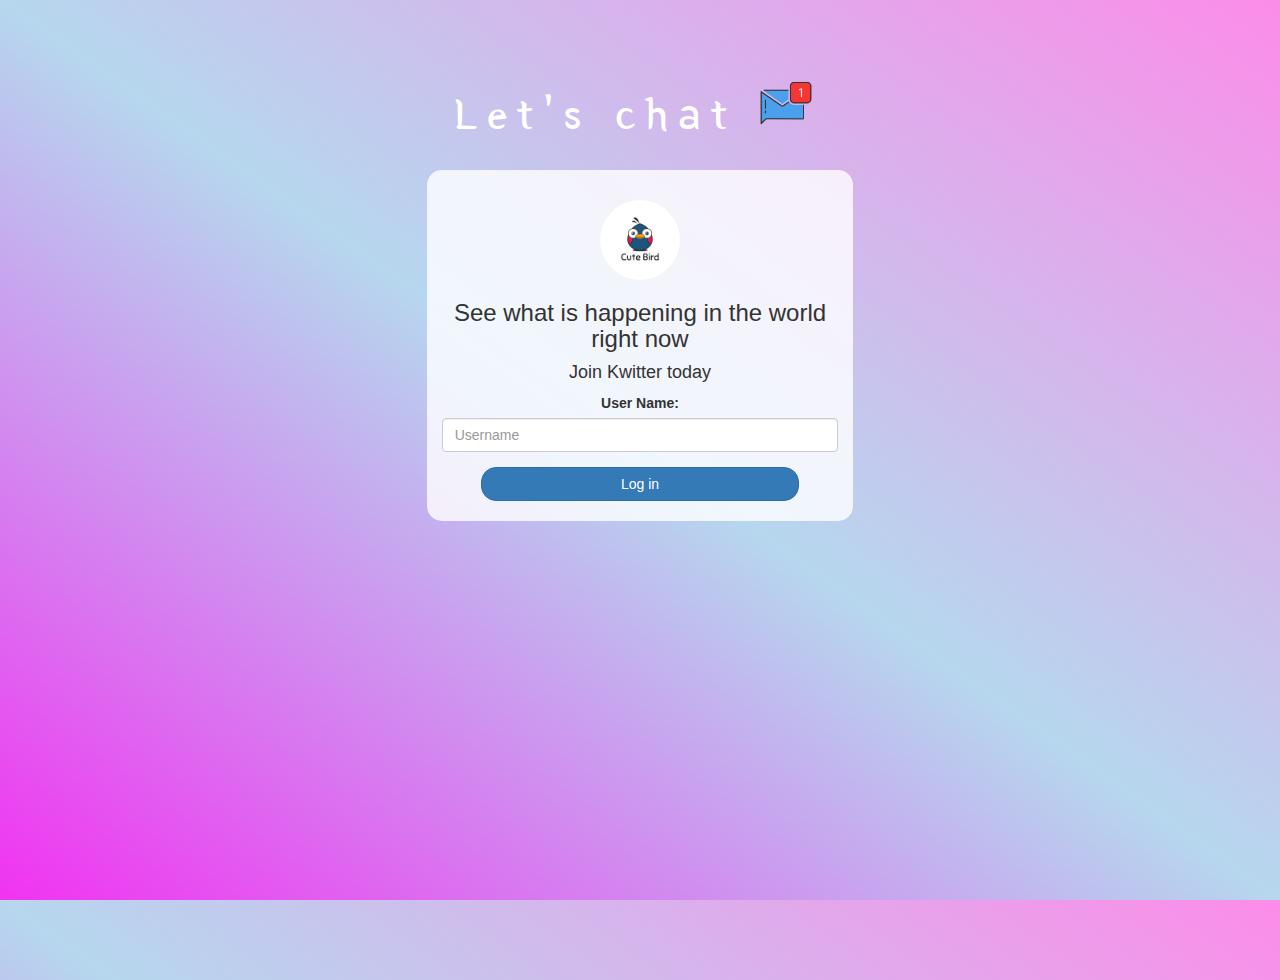
<file: index.html>
<!DOCTYPE html>
<html>
<head>
	<title>Kwitter</title>
<link href="https://fonts.googleapis.com/css?family=Yeon+Sung&display=swap" rel="stylesheet"><meta name="viewport" content="width=device-width, initial-scale=1">

<link rel="stylesheet" href="https://maxcdn.bootstrapcdn.com/bootstrap/3.4.0/css/bootstrap.min.css">
<script src="https://ajax.googleapis.com/ajax/libs/jquery/3.4.1/jquery.min.js"></script>
<script src="https://maxcdn.bootstrapcdn.com/bootstrap/3.4.0/js/bootstrap.min.js"></script>

<link rel="stylesheet" type="text/css" href="style.css">
<script src="kwitter.js"></script>
</head>
<body>
<center>
	<h1 class="header">	
		Let's chat	<sup>
	<img src="m2.png">
	</sup>
</h1>
	<div class="col-lg-4 col-md-6 col-sm-6 col-xs-11 login_div">
	<img src="logo.png" class="logo">
		<h3 >See what is happening in the world right now</h3>
		<h4 >Join Kwitter today</h4>
		<div class="form-group">
		  <label >User Name:</label>
<input type="text" id="user_name" class="form-control" placeholder="Username">
		</div>
		<button id="login_button" class="btn btn-primary" onclick="adduser()">Log in</button>
		<br><br>
	</div>
</center>
</body>
</html>
</file>
<file: style.css>
html, body
{
  height: 100%;
  margin: 0;
}

body
{
background-image: linear-gradient(to right top, #f133f1, #b6d7ee, #fc8ce9);
}

.header
{
	color: white;font-family: 'Yeon Sung';font-size: 45px;letter-spacing: 10px;margin-top: 80px;
}
.header img
{
	width: 80px;margin-left: -15px;
}

.login_div
{
	background: rgba(255,255,255,0.8);float: none;border-radius: 15px;
}

.logo
{
	width: 80px;margin-top: 30px;border-radius: 40px;
}

#login_button
{
	width: 80%;border-radius: 15px;
}

.room_name
{
	cursor: pointer;
	font-size: 20px;
}


#logout
{
	font-size: 20px; float: right;
}


#output
{
	padding: 10px; width:80%;background: rgba(255,255,255,0.8);border-radius: 15px;
}

.input_div_room_page
{
	width: 80%;
}

.input_div label
{
	color: white;font-size: 20px;
}


.input_div_message_page
{
	position: fixed;bottom: 0px;width: 100%;background: rgba(255,255,255,0.8);
}
.input_div_message_page label
{
	color: black;
}
.input_div_message_page #msg
{
	width: 80%;
}
.input_div_message_page button
{
	margin-top: 15px;
	width: 50%; 
}
.color_white
{
	color: white
}

.user_tick
{
	width:20px;
}
.message_h4
{
	padding-left:5px;color:grey;
}
</file>
